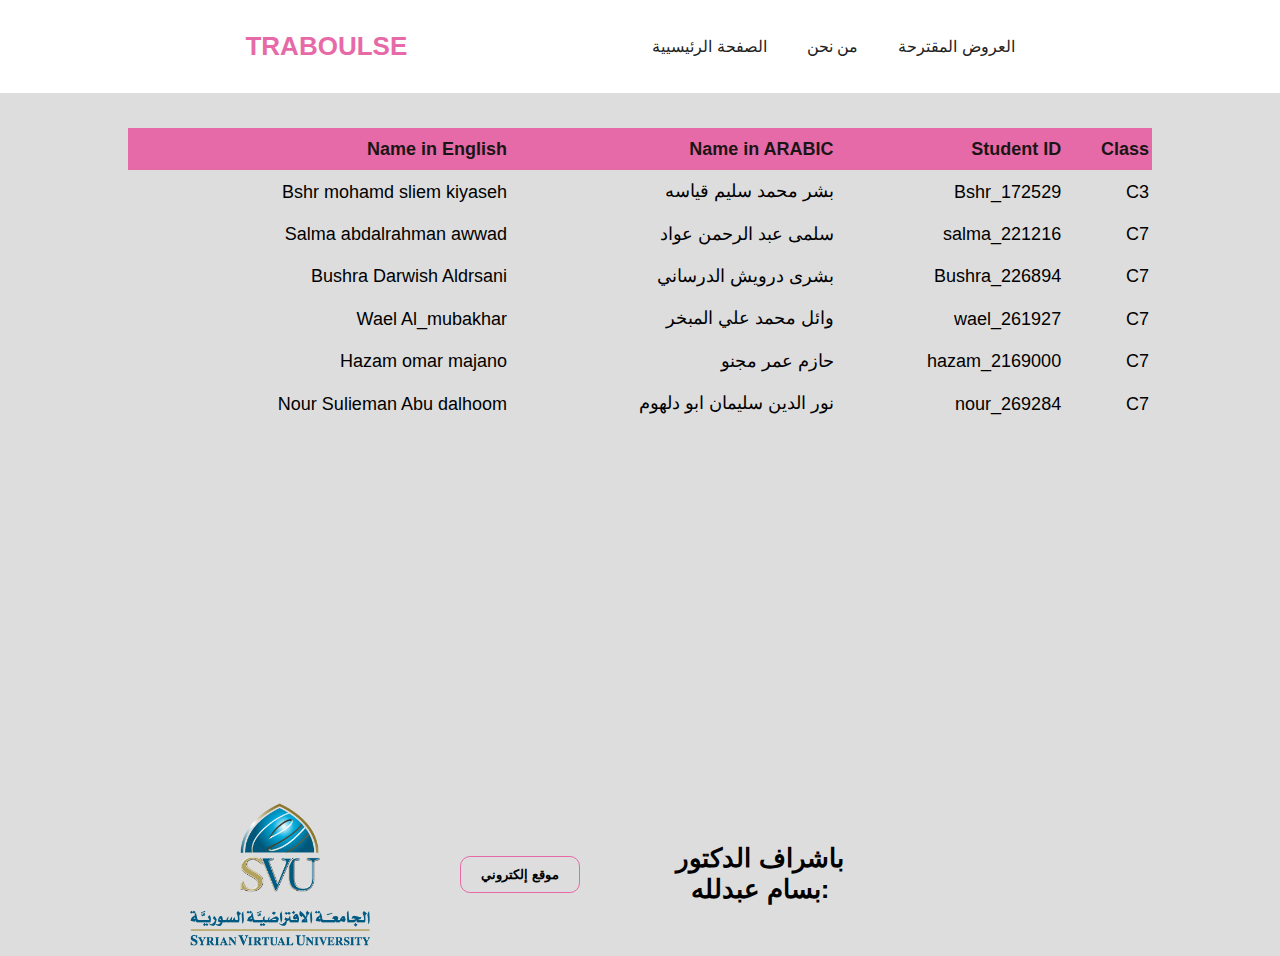
<file: index.html>
<!DOCTYPE html>
<html lang="ar" class="translated-rtl"><head><meta http-equiv="Content-Type" content="text/html; charset=UTF-8">
    
    <meta name="viewport" content="width=device-width, initial-scale=1.0">
    <link rel="stylesheet" href="./style.css">
        <link rel="stylesheet" href="./lo.png ">
    <title>الصفحة الرئيسية</title>
<link type="text/css" rel="stylesheet" charset="UTF-8" href=""></head>

<body>
    <div class="header">
        <div class="contener">

            <h1 class="logo"><font style="vertical-align: inherit;"><font style="vertical-align: inherit;">TRABOULSE</font></font></h1>

            <nav>
                <ul>

                    <li> <a href="./index.html"><font style="vertical-align: inherit;"><font style="vertical-align: inherit;">الصفحة الرئيسيية </font></font></a></li>
                    <li> <a href="./AboutUs.html"><font style="vertical-align: inherit;"><font style="vertical-align: inherit;">من نحن </font></font></a></li>
                    <li> <a href="./Properties.html"><font style="vertical-align: inherit;"><font style="vertical-align: inherit;">العروض المقترحة</font></font></a></li>



                    
                </ul>
            </nav>

        </div>
    </div>


    <!-- end header  -->

    <!-- info start -->
    <section class=" info">
        <div class="contener">

            
            <table>
                <thead>
                    <tr>
                        <th><font style="vertical-align: inherit;"><font style="vertical-align: inherit;">Name in English</font></font></th>
                        <th><font style="vertical-align: inherit;"><font style="vertical-align: inherit;">Name in ARABIC</font></font></th>
                        <th><font style="vertical-align: inherit;"><font style="vertical-align: inherit;">Student ID</font></font></th>
                        <th><font style="vertical-align: inherit;"><font style="vertical-align: inherit;">Class</font></font></th>




                    </tr>
                </thead>
                <tbody>
                    <tr>

                        <td><font style="vertical-align: inherit;"><font style="vertical-align: inherit;">Bshr mohamd sliem kiyaseh</font></font></td>
                        <td><font style="vertical-align: inherit;"><font style="vertical-align: inherit;">بشر محمد سليم قياسه</font></font></td>
                        <td><font style="vertical-align: inherit;"><font style="vertical-align: inherit;">Bshr_172529</font></font></td>
                        <td><font style="vertical-align: inherit;"><font style="vertical-align: inherit;">C3</font></font></td>
                    </tr>
                    <tr>
                        <td><font style="vertical-align: inherit;"><font style="vertical-align: inherit;">Salma abdalrahman awwad</font></font></td>
                        <td><font style="vertical-align: inherit;"><font style="vertical-align: inherit;">سلمى عبد الرحمن عواد </font></font></td>
                        <td><font style="vertical-align: inherit;"><font style="vertical-align: inherit;">salma_221216</font></font></td>
                        <td><font style="vertical-align: inherit;"><font style="vertical-align: inherit;">C7</font></font></td>



                    </tr>
                    <tr>

                        <td><font style="vertical-align: inherit;"><font style="vertical-align: inherit;">Bushra Darwish Aldrsani</font></font></td>
                        <td><font style="vertical-align: inherit;"><font style="vertical-align: inherit;">بشرى درويش الدرساني</font></font></td>
                        <td><font style="vertical-align: inherit;"><font style="vertical-align: inherit;">Bushra_226894</font></font></td>
                        <td><font style="vertical-align: inherit;"><font style="vertical-align: inherit;">C7</font></font></td>



                    </tr>
                  
                    <tr>
                        <td><font style="vertical-align: inherit;"><font style="vertical-align: inherit;">Wael Al_mubakhar</font></font></td>
                        <td><font style="vertical-align: inherit;"><font style="vertical-align: inherit;">وائل محمد علي المبخر</font></font></td>
                        <td><font style="vertical-align: inherit;"><font style="vertical-align: inherit;">wael_261927</font></font></td>
                        <td><font style="vertical-align: inherit;"><font style="vertical-align: inherit;">C7</font></font></td>
                    </tr>

<tr>
    <td><font style="vertical-align: inherit;"><font style="vertical-align: inherit;">Hazam omar majano</font></font></td>
    <td><font style="vertical-align: inherit;"><font style="vertical-align: inherit;">حازم عمر مجنو</font></font></td>
    <td><font style="vertical-align: inherit;"><font style="vertical-align: inherit;">hazam_2169000</font></font></td>
    <td><font style="vertical-align: inherit;"><font style="vertical-align: inherit;">C7</font></font></td>
</tr>
<tr>
    <td><font style="vertical-align: inherit;"><font style="vertical-align: inherit;">Nour Sulieman Abu dalhoom</font></font></td>
    <td><font style="vertical-align: inherit;"><font style="vertical-align: inherit;">نور الدين سليمان ابو دلهوم</font></font></td>
    <td><font style="vertical-align: inherit;"><font style="vertical-align: inherit;">nour_269284</font></font></td>
    <td><font style="vertical-align: inherit;"><font style="vertical-align: inherit;">C7</font></font></td>



</tr>
                </tbody>

            </table>
          


        </div>

    </section>
    <!-- info end -->
    <!-- footer start -->

    <div class="homefooter">
        <div class="contener">

            <div class="box">

                <img src="./logo (1).png" alt="">
                                <a href="index.html#"><font style="vertical-align: inherit;"><font style="vertical-align: inherit;">موقع إلكتروني</font></font></a>
                                            <h1><font style="vertical-align: inherit;"><font style="vertical-align: inherit;">باشراف الدكتور :بسام عبدلله</font></font></h1>


            </div>

        </div>
        
    </div>
    <!-- footer end -->
<script src="./myfunctions.js"></script>


</body></html>
</file>
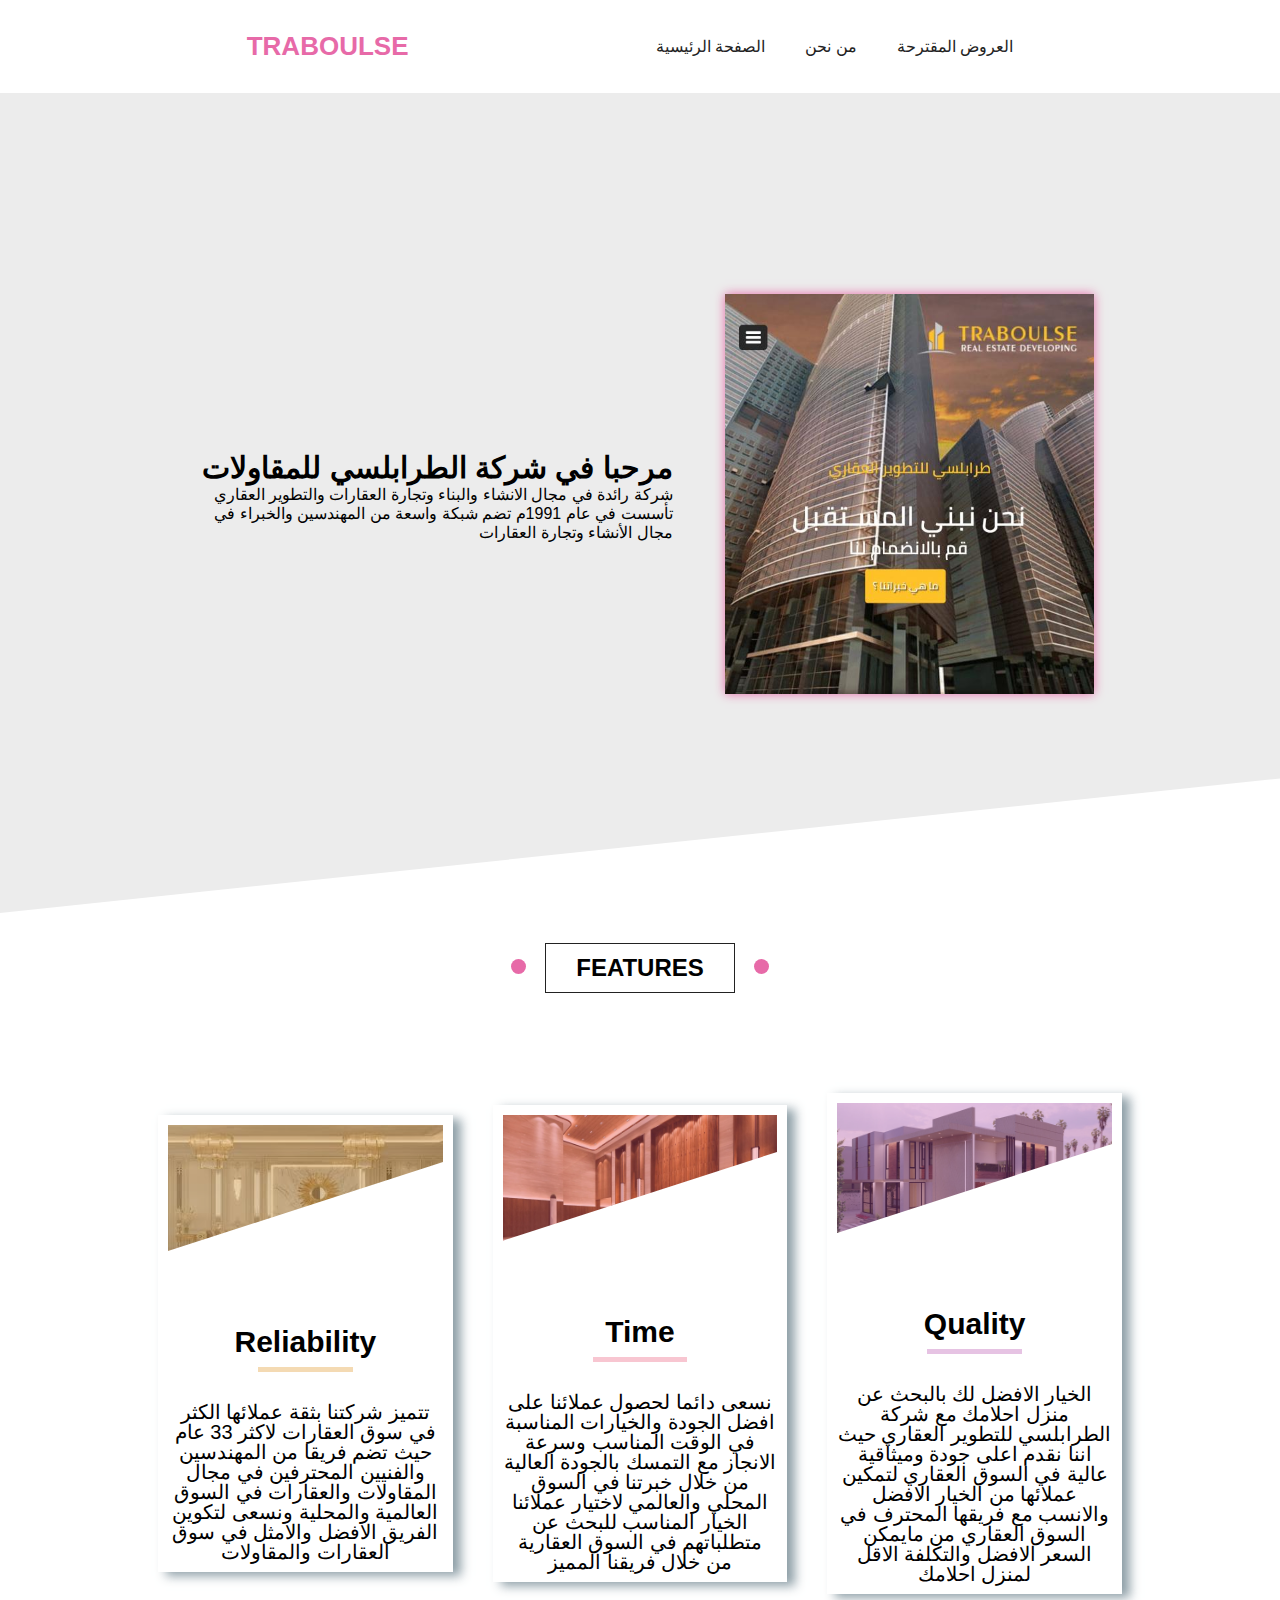
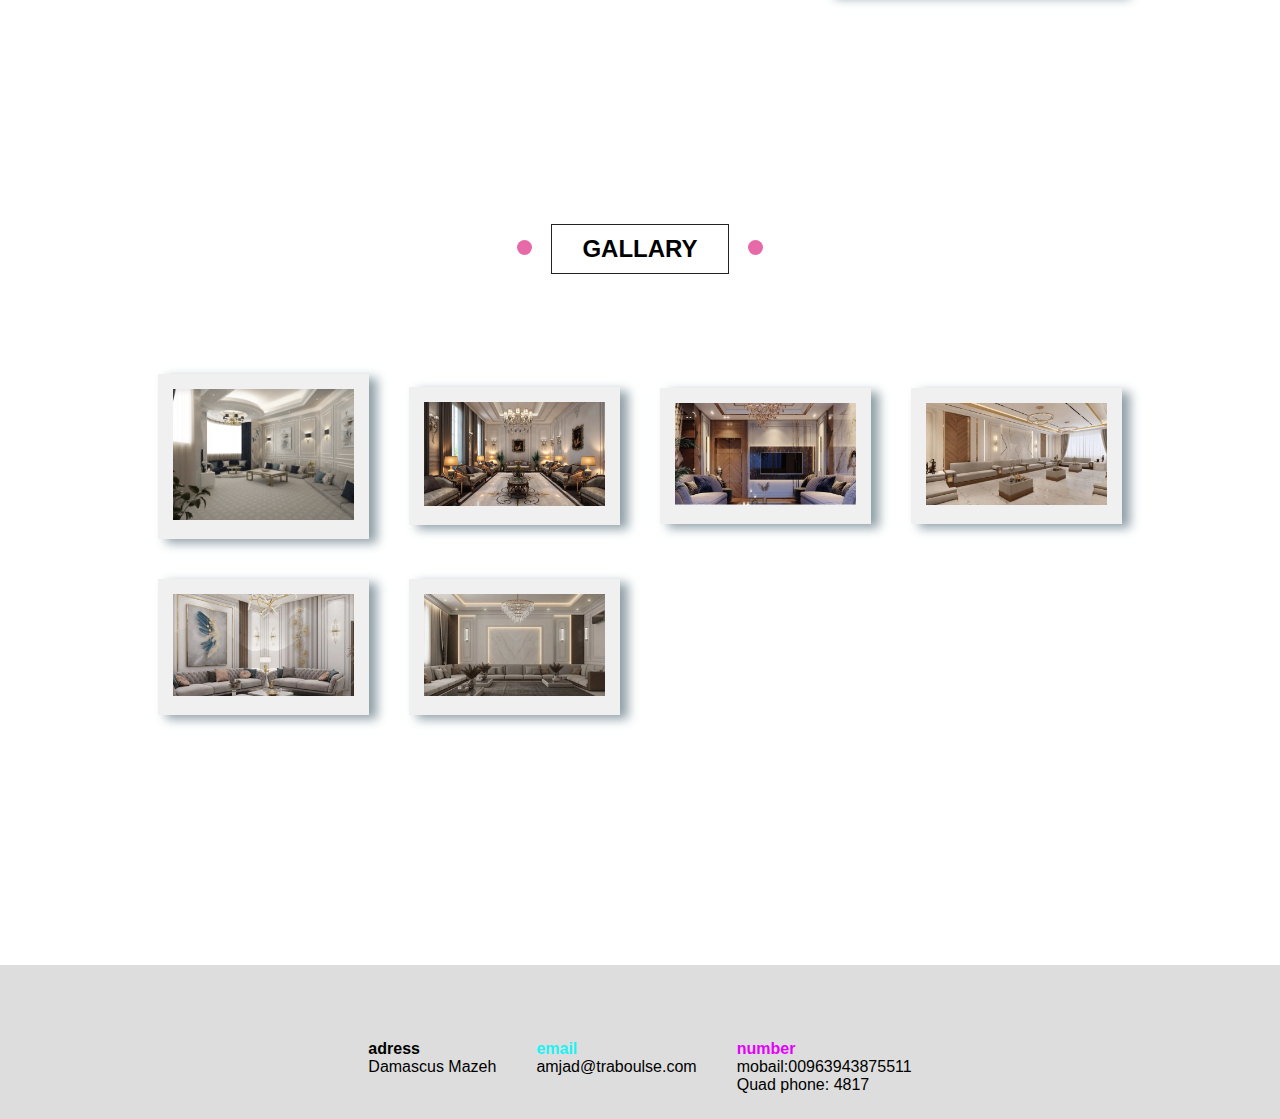
<file: AboutUs.html>
<!DOCTYPE html>
<html lang="en"><head><meta http-equiv="Content-Type" content="text/html; charset=UTF-8">
    
    <meta name="viewport" content="width=device-width, initial-scale=1.0">
    <link rel="stylesheet" href="./style.css">
    <link rel="stylesheet" href="./lo.png ">
    <title>من نحن</title>
</head>


<body>

    <div class="header">
        <div class="contener">

            <h1 class="logo">TRABOULSE</h1>

            <nav>
                <ul>

                    <li> <a href="./index.html">الصفحة الرئيسية </a></li>
                    <li> <a href="./AboutUs.html">من نحن </a></li>
                    <li> <a href="./Properties.html">العروض المقترحة </a></li>



                    
                </ul>
            </nav>

        </div>
    </div>
    <!-- end header  -->

    <!-- start landind  -->

    <section class="landing">
        <div class="contener">
            <div class="text">
                <h1>مرحبا في شركة الطرابلسي للمقاولات </h1>
                <p>شركة رائدة في مجال الانشاء والبناء وتجارة العقارات  والتطوير العقاري تأسست في عام 1991م تضم شبكة واسعة من المهندسين والخبراء في مجال الأنشاء وتجارة العقارات </p>
            </div>

            <div class="imge">
                <img src="./imge/log.jpg" alt="">
            </div>
        </div>
        <a href=" " class="arr"> <i class="fas fa-angle-double-down fa-3x"> </i> </a>

    </section>
    <!-- end landind  -->
    <!-- start features -->
    <section class="features" id="features">
        <div class="title">
            <h2> features </h2>
        </div>
        <div class="contener">

            <div class="box">

                <div class="features-item Passion">
                    <div class="feature-imge "><img src="./imge/log1.jpeg" alt="">
                    </div>
                    <h3>Reliability</h3>
                    <p>تتميز شركتنا بثقة عملائها الكثر في سوق العقارات لاكثر 33 عام حيث تضم فريقا من المهندسين والفنيين المحترفين في مجال المقاولات والعقارات في السوق العالمية والمحلية ونسعى لتكوين الفريق الافضل والامثل في سوق العقارات والمقاولات </p>


                </div>
                <div class="features-item time">
                    <div class="feature-imge "><img src="./imge/log2.jpg" alt="">
                    </div>
                    <h3>Time</h3>
                    <p>نسعى دائما لحصول عملائنا على افضل الجودة والخيارات المناسبة في الوقت المناسب وسرعة الانجاز مع التمسك بالجودة العالية من خلال خبرتنا في السوق المحلي والعالمي لاختيار عملائنا الخيار المناسب للبحث عن متطلباتهم في السوق العقارية  من خلال فريقنا المميز </p>


                </div>
                <div class="features-item Quality">
                    <div class="feature-imge    ">
                        <img src="./imge/log3.jpg" alt="">
                    </div>
                    <h3>Quality</h3>
                    <p>الخيار الافضل لك بالبحث عن منزل احلامك مع شركة الطرابلسي للتطوير العقاري حيث اننا نقدم اعلى جودة وميثاقية عالية في السوق العقاري لتمكين 
عملائها من الخيار الافضل والانسب  مع فريقها المحترف في السوق العقاري من مايمكن السعر الافضل والتكلفة الاقل لمنزل احلامك  </p>


                </div>

            </div>
        </div>
        

    </section>
    <!-- end features -->


    <!-- start testimonials  -->
    



    <!-- end testimonials -->
    <!-- start Gallary -->
    
    <section class="Gallary">
        <div class="title">
            <h2> Gallary </h2>
        </div>
        <div class="contener">
            <div class="box">


                <div class="Gallary-item">
                    <img src="./imge/log4.png" alt="">

                </div>

                <div class="Gallary-item">
                    <img src="./imge/log5.jpeg" alt="">

                </div>

                <div class="Gallary-item">
                    <img src="./imge/log6.jpg" alt="">

                </div>

                <div class="Gallary-item">
                    <img src="./imge/log7.webp" alt="">

                </div>

                <div class="Gallary-item">
                    <img src="./imge/log8.webp" alt="">

                </div>

                <div class="Gallary-item">
                    <img src="./imge/log9.webp" alt="">

                </div>
            </div>

        </div>
        
    </section>

    <footer class="Aboutfototer">
        <div class="contener">
            <div class="box">
                <ul>
                    <li>
                        <h4>adress</h4>
                        <p>Damascus  Mazeh</p>
                        
                        

                    </li>
                    
                    <li>
                        <h4 style="color: #21f1f3;">email</h4>
                        <p>amjad@traboulse.com</p>
                    </li>
                    <li>
                        <h4 style="color: #e400ff;">number </h4>
                        <p>mobail:00963943875511</p><p>Quad phone: 4817</p><p></p>
                    </li>
                </ul>
                


            </div>
        </div>
    </footer>
    <script src="./myfunctions.js"></script>



</body></html>
</file>
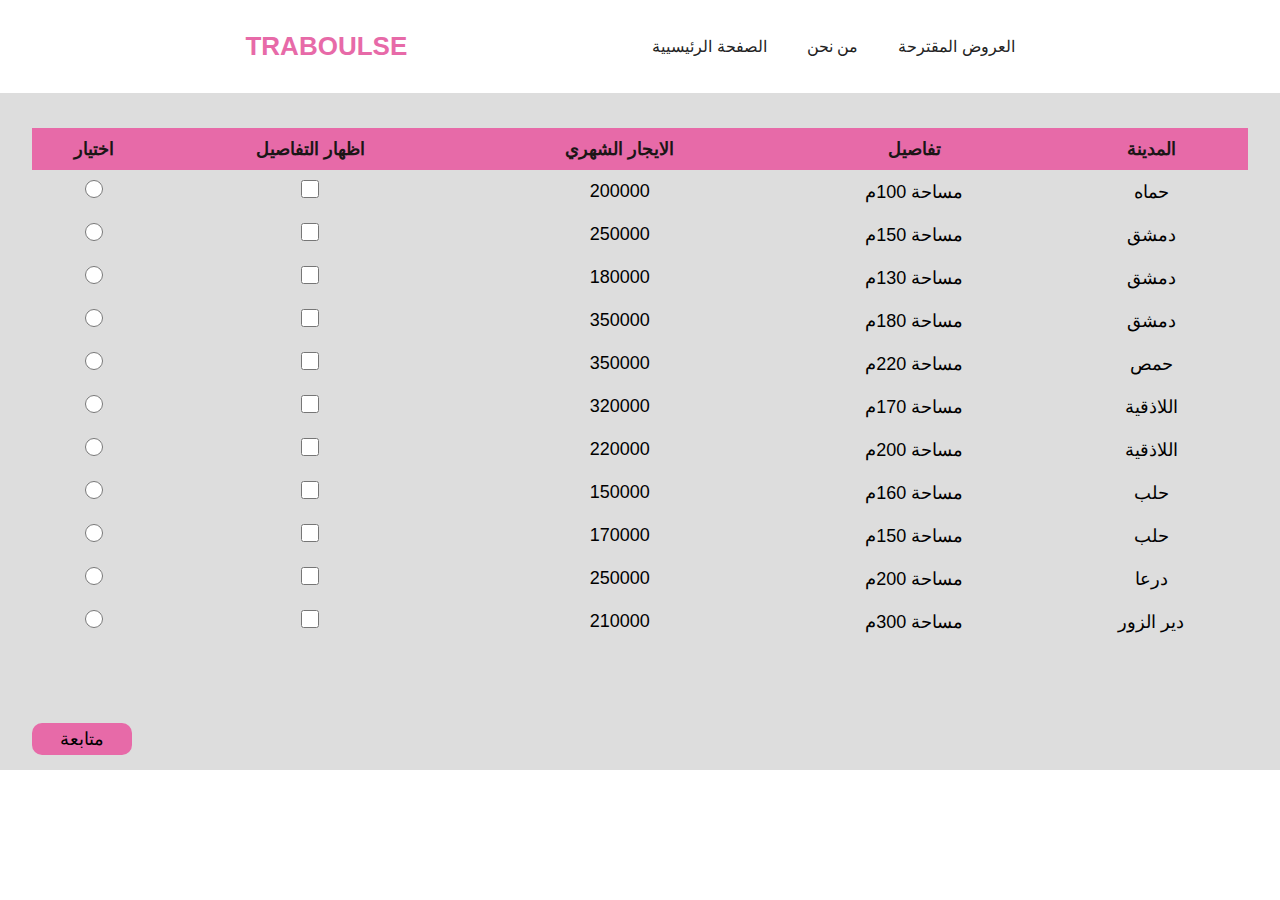
<file: Properties.html>
<!DOCTYPE html>
<html lang="ar" class="translated-rtl"><head><meta http-equiv="Content-Type" content="text/html; charset=UTF-8">
    
    <meta name="viewport" content="width=device-width, initial-scale=1.0">
    <link rel="stylesheet" href="./style.css">
        <link rel="stylesheet" href="./lo.png ">
    <title>العروض المقترحة  </title>
<link type="text/css" rel="stylesheet" charset="UTF-8" href=""></head>

<body>
    <div class="header">
        <div class="contener">

            <h1 class="logo"><font style="vertical-align: inherit;"><font style="vertical-align: inherit;">TRABOULSE</font></font></h1>

            <nav>
                <ul>

                    <li> <a href="./index.html"><font style="vertical-align: inherit;"><font style="vertical-align: inherit;">الصفحة الرئيسيية </font></font></a></li>
                    <li> <a href="./AboutUs.html"><font style="vertical-align: inherit;"><font style="vertical-align: inherit;">من نحن </font></font></a></li>
                    <li> <a href="./Properties.html"><font style="vertical-align: inherit;"><font style="vertical-align: inherit;">العروض المقترحة</font></font></a></li>



                    
                </ul>
            </nav>

        </div>
    </div>

<section class=" Properties">
    <div class="contener">

        


        <table id="table">
            <thead>
                <tr>
                    <th>اختيار </th>
                    <th> اظهار التفاصيل </th>
                    <th>الايجار الشهري </th>
                    <th>تفاصيل </th>
                    <th>المدينة </th>


                </tr>
            </thead>
            <tbody id="flats">
              




                
             

</td></tr></tbody>
        </table>


        <section class="form">
            <div class="contener">
                <div class="box">
                    <button class="cancelbtn" id="cancelbtn">X</button>

                    <form onsubmit="return false;" method="post" name="myForm" class="myForm">

                        <div class="group" style="flex: 100%;"><input class="inp" id="name" type="text" placeholder="الاسم الكامل باللغة العربية"></div>
                        <div class="group"><input class="inp" id="IDC" type="text" placeholder="الرقم الوطني(اجباري)"> </div>
                        <div class="group"><input class="inp" id="date" type="date" placeholder="تاريخ الولادة(اختياري)">
                        </div>
                        <div class="group"><input class="inp" id="phone" type="text" placeholder="(اختياري)رقم الهاتف"></div>
                        <div class="group"><input class="inp" id="email" type="email" placeholder="(اختياري)الايميل الشخصي">
                        </div>
                        <label for="txtCaptcha" class="inp " id="refrlpl" style="flex: 100%;"></label>
                        <div class="group"><input class="inp" id="txtCaptcha" type="text" placeholder=" ادخال الرمز الذي في الاعلى" required=""> </div>
                        <input type="button" class="inp" id="btnrefresh" value="تحديث" style="flex: 5%;" onclick="Captcha();">

                        <input class="inp btn" id="done" type="button" value="done">



                    </form>
                </div>
            </div>

        </section>
        <div>
            <button id="btnsub" disabled="">متابعة</button>
        </div>

        <script src="./myfunctions.js"></script>



</div></section>
</file>
<file: style.css>
* {
    box-sizing: border-box;
    margin: 0;
    font-family: Arial, Helvetica, sans-serif;
    scroll-behavior: smooth;


}

ul {
    list-style: none;
    margin: 0;
    padding: 0;
}

h1 {
    margin: 0;
}

a {
    text-decoration: none;
    color: black;
}

:root {

    --maine-color: #e76aa8;
    --maine-color-alt: #e76aa8;
    --sec-color: #ddd;
    --text-color: #222;
    --maine-height: 83px;
    --maine-transtion: 0.50s;
}

@media(main-width: 768px) {
    .contener {
        width: 750px;
    }
}

@media(main-width: 992px) {
    .contener {
        width: 970px;
    }
}

@media(main-width: 1200px) {
    .contener {
        width: 1170px;
    }
}

.contener {
    padding: 0 15px;
    margin: 0 auto;
    width: 80%;


}

.box {
    display: grid;
    gap: 40px;
    align-items: center;
    justify-content: center;
    margin: 50px auto;

}

.title {
    display: flex;
    justify-content: center;
    width: 100%;

}

.title h2 {

    text-transform: uppercase;
    border: #222 1px solid;
    padding: 10px 30px;
    position: relative;
    z-index: 1;
}

.title h2::before {
    content: "";
    background-color: var(--maine-color);
    width: 15px;
    height: 15px;
    border-radius: 50%;
    position: absolute;
    left: -35px;
    top: 15px;
    z-index: -1;

}

.title>h2:hover:before {

    animation: title-l 1s linear forwards;
}

.title>h2::after {
    content: "";
    background-color: var(--maine-color);
    width: 15px;
    height: 15px;
    display: block;
    border-radius: 55%;
    position: absolute;
    right: -35px;
    top: 15px;
    z-index: -1;

}

.title>h2:hover::after {

    animation: title-r 1s forwards;
}


/* start header */
.header {

    background-color: white;
    box-shadow: 0 0 10px (--sec-color);
    width: 100%;
    position: relative;
}

.header .contener {
    position: relative;
    display: flex;
    justify-content: space-around;
    align-items: center;
    flex-wrap: wrap;
    margin: 0 auto;
        padding: 5px;
}

.header .logo {
    color: var(--maine-color);
    font-size: 26px;
    font-weight: bold;
    height: var(--maine-height);
    display: flex;
    align-items: center;
    justify-content: center;

}

.header nav>ul {
    display: flex;

}

.header nav>ul>li>a {
    color: var(--text-color);
    position: relative;
    overflow: hidden;
    padding: 0 20px;
    height: var(--maine-height);
    display: flex;
    align-items: center;
    justify-content: center;
    transition: var(--maine-transtion);

}


.header nav>ul>li>a::before {
    content: "";
    background-color: var(--maine-color);
    height: 4px;
    width: 100%;
    position: absolute;
    top: 0px;
    left: -100%;


}

.header nav>ul>li>a:hover:before {
    left: 0;
    transition: var(--maine-transtion);
}

.header nav>ul>li>a:hover {
    background-color: var(--sec-color);
    color: var(--maine-color-alt);
}


/* global ruls */


/* home */
.info {
    height: calc(100vh - 200px);
    margin: 0 auto;
    background-color: var(--sec-color);

}

.info .contener {
        padding: 15px 0px;
   display: flex;
    justify-content: center;
    align-items: flex-start;
    flex-wrap: wrap;
}

table {
    border-collapse: collapse;
    width: 100%;
    font-size: large;
    margin: 20px 0 80px 0;
}

th,
td {
    text-align: right;
    padding: 10px 3px;
    transition: 1.5s;

}

td:hover {
    transform: scale(1.1);
    background-color:var(--maine-color-alt);

}

th {
    background-color: var(--maine-color);
    color: #1b1616;
}



/* footer */
.homefooter {
        background-color: var(--sec-color);
    margin: 0 auto;

}

.homefooter .contener {
    font-size: 13px;
    padding: 10px;
   text-align: center;

}

.homefooter .box{
    grid-template-columns: repeat(auto-fill, minmax(200px, 200px));
    justify-content: center;
align-items: center;
justify-items: center;
margin: 0;

}
.homefooter .box a {
    border: 1px solid var(--maine-color);
    border-radius: 10px;
    padding: 10px 20px;
    font-weight: 600;
    width: fit-content;
    height: fit-content;
}

.homefooter .box a:hover {
    background-color: var(--maine-color);
}
.homefooter .box img{
    max-width: 90%;
}


/* end home */


/* start landind */
.landing {
    height: calc(100vh - 50px);
    position: relative;

}

.landing::before {
    content: "";
    position: absolute;
    top: -30px;
    left: 0;
    width: 100%;
    height: 100%;
    background-color: #ececec;
    z-index: -1;
    transform: skewY(-6deg);
    transform-origin: top left;

}

.landing .contener {
    min-height: calc(100vh - 95px);
    display: flex;
    align-items: center;
    justify-content: space-evenly;
}

.landing .text {
    direction: rtl;
    width: 50%;
    padding: 10px;
}

.landing .text h1 {
    font-size: 30px;
}

.landing .imge img {
    overflow: hidden;
    position: relative;
    max-width: 100%;
    height: 400px;
    transition: 1.5s;
    box-shadow: 0 0 10px var(--maine-color);
    animation: img-in 2s linear;

}

.landing .imge img:hover {
    transform: rotate(1deg) scale(1.1);
    box-shadow: 0 0 20px var(--maine-color);
}



/* end landind */




/* :start features  */


.features {
    background-color: white;
}


.features .contener {

    padding: 30px;
    margin: 20px auto;

}

.features .box {
    grid-template-columns: repeat(auto-fill, minmax(250px, 1fr));

}

.features-item {
   font-size: 20px;
   font-weight: 400;
    text-align: center;
    line-height: 20px;
    padding: 10px;
    box-shadow: 8px 4px 10px #80939ce1;
    overflow: hidden;
}

.features-item .feature-imge {
    position: relative;
    overflow: hidden;
}

.features-item .feature-imge::before {
    content: "";
    position: absolute;
    height: 100%;
    width: 100%;
    bottom: 0%;
    right: 0%;
}


.features-item .feature-imge::after {
    content: "";
    position: absolute;
    transition: 1.5s;
    bottom: 0%;
    right: 0%;
    border-style: solid;
    border-width: 00px 00px 120px 371px;
    border-color: transparent transparent rgb(255, 255, 255) transparent;

}

.features-item .feature-imge:hover:after {
    border-width: 0px 300px 120px 0px;
}

/*  ----------------------- */

.features-item.Quality .feature-imge::before {

    background-color: rgba(182, 80, 173, 0.347);

}

.features-item.time .feature-imge::before {

    background-color: rgba(236, 90, 122, 0.347);

}

.features-item.Passion .feature-imge::before {

    background-color: rgba(224, 149, 35, 0.347);

}



.feature-imge img {
    max-width: 100%;
}

.features-item h3 {
    font-size: 30px;
    margin: 50px;
    position: relative;
}

.features-item h3::before {
    content: "";
    position: absolute;
    height: 5px;
    width: calc(100% - 80px);
    left: 40px;
    bottom: -20px;
}

.features-item.Quality h3::before {

    background-color: rgba(182, 80, 173, 0.347);
}

.features-item.time h3::before {
    background-color:  rgba(236, 90, 122, 0.347);
}

.features-item.Passion h3::before {

    background-color: rgba(224, 149, 35, 0.347);
}

/* --------------- */
/* :end features  */

.testimonials {
    direction: rtl;

    padding: 70px 0px;
    background-color: var(--sec-color);
}

.testimonials .box {
    grid-template-columns: repeat(auto-fill, minmax(250px, 1fr));
}

.testimonials .contener .box .testimonials-icon {
    background-color: white;
    position: relative;
}

.testimonials .contener .box .testimonials-icon img {
    max-width: 120px;
    height: 120px;
    position: absolute;
    border: var(--sec-color) 10px solid;
    border-radius: 50%;
    left: -9%;
    top: -5%;

}

.testimonials .contener .box .testimonials-icon .text {
    padding: 15px 25px;
    max-width: 80%;


}

/* end testimonials */


/* :start Gallary */
.Gallary {

    margin: 100px 0;
    padding: 50px 0;
}

.Gallary .contener {
    display: flex;
    justify-content: center;
    padding: 30px;
    margin: 20px auto;
    flex-wrap: wrap;

}

.Gallary .box {
    grid-template-columns: repeat(auto-fill, minmax(200px, 1fr));

}

.Gallary-item {
    overflow: hidden;
    position: relative;
    border: rgb(240, 240, 240) 15px solid;
    background-color: rgb(240, 240, 240);
    box-shadow: 8px 4px 10px #80939ce1;
}

.Gallary-item img {
    max-width: 100%;
    transition: 500ms;

}

.Gallary-item:hover img {
    transform: rotate(5deg) scale(1.1);
}

.Gallary-item::before {
    content: "";
    background-color: rgba(255, 255, 255, 0.864);
    width: 0;
    height: 0;
    position: absolute;
    top: 50%;
    left: 50%;
    transform: translate(-50%, -50%);
    opacity: 0;
    z-index: 2;
}

.Gallary-item:hover:before {
    animation: pup 500ms linear;
}

/* footer */
.Aboutfototer{
    background-color: var(--sec-color);
}
.Aboutfototer .contener{
    padding: 5px 20px;
    width: 100%;
}
.Aboutfototer .box{
display: flex;   
margin-bottom: 0; 
}
.Aboutfototer .contener ul{
    display: flex;
    flex-wrap: wrap;
}

.Aboutfototer .contener ul li{
    padding: 20px;
}

.Aboutfototer .contener ul li img {
width: 35px;
height: 35px;
border-radius: 50%;
}
.Aboutfototer .contener .iso {
    display: flex;
    flex-direction: column;
    margin: 0;
    padding: 0;
}

.Aboutfototer .contener .iso li  {
    display: flex;
    padding: 5px;
    flex-wrap: nowrap;
    align-items: center

}
.Aboutfototer .contener .iso li img {
    width: 35px;
        height: 35px;
        border-radius: 50%;
}









/* start about */
.about>.title {
    padding-top: 50px;
    background-color: rgba(128, 128, 128, 0.187);
}

.box1 {
    display: grid;
    background-color: rgba(128, 128, 128, 0.187);
    grid-template-rows: calc(100vh - 75px);
    grid-template-columns: 200px 1fr;
    flex-wrap: wrap;
}


.about .contener {
    width: 100%;

    padding: 20px 100px;
}

.about .aside ul li {
    display: flex;
    flex-direction: column;
    justify-content: center;
    margin: 10px 0;
    padding: 5px;
    z-index: 5;
}

/* Properties start  */
.Properties{
    position: relative;
        margin: 0 auto;
        background-color: var(--sec-color);

}
.Properties .contener{
        padding: 15px 0px;
            display: flex;
            justify-content: space-between;
            align-items: flex-start;
            flex-wrap: wrap;
            width: 95%;
}
.Properties table thead tr th    {
    text-align: center;
}
.Properties table tbody tr td  {
        text-align: center;

}
.Properties table  input  {
    height: 18px;
    width: 18px;
}
.Properties table .click{
    color: var(--maine-color);
    cursor:pointer;
}
.Properties button{
    color: black;
  cursor: pointer;
    font-size: 18px;
    border: none;
    width: 100px;
    background-color: var(--maine-color);
    padding: 5px;
    border-radius: 10px;
}

.Properties table td:hover {
    transform: scale(1.0);
    background-color:var(--sec-color);

}

/* Properties end   */
/* start moreinfo */
.more-info{
    
    width: 100%;
    display: flex;
    justify-content: center;
    flex-wrap: wrap;
}
.more-info .txt{
    flex-wrap: wrap;
    display: grid;
    grid-template-columns: repeat(3,1fr);
    justify-content: center;
    width: 100%;
}
.more-info .txt li {
    display: flex;
    justify-content: center;
flex-wrap: nowrap;
margin: 10px 0px;


}
.more-info img{
    display: inline-block;
    max-width: 150px;
    margin: 0 20px;
    box-shadow: 0 0 10px var(--text-color);
    

}

.hid{
    display: none;
}
/* start form */

.form {
position: absolute;
    top: 20%;
    max-width: 100%;
    left: 5px;
    transition: 1s;
display: none;    z-index: 10;
}
.form .contener {
    background-color:#cc65e0c4;
        border-radius: 10px;
    width: 100%;
    display: flex;
    justify-content: center;
    align-items: center;
    

}
.form .box {
    width: 50%;

}
.myForm{
    display: flex;
    flex-wrap: wrap;
    justify-content: center;
    align-items: center;
    gap: 10px;
    
}
.group{
    flex: 40%;
}
.inp{
    width: 100%;
    height: 30px;
    text-align: center;
}
.btn{
    background-color: var(--sec-color);
    border: none;
    border-radius: 10px;
    width: 50%;
font-size: 18px;


}
.cancelbtn{
    display: flex;
    justify-content: center;
    border-radius: 50%;
    width: 15px;
    border: none;
    padding: 2px 10px;
position: absolute;
top: 20px;
right: 50px;
z-index: 10;

}
.worong{
    border-color: red;
}

/* media area */
@media(max-width:767px) {

    /* header start */
    .header .logo {
        width: 100%;
        height: 50px;
    }

    .header nav>ul>li>a {
        padding: 10px;
        font-size: 14px;
        height: 50px;

    }

    /* header end 0*/

    .landing .contener {
        display: flex;
        flex-direction: column;
    }

    .landing .imge img {
        display: none;
    }

    .landing .text {
        width: 100%;
        text-align: start;
    }


}
/* animations */


@keyframes title-l {

    0%,
    50% {}

    50% {
        border-radius: 50%;

        left: 0px;
        top: 15px;
        width: 15px;
        height: 15px;
    }

    60%,
    100% {
        width: 55%;
        height: 100%;
        border-radius: 0;
        left: 0px;
        top: 0px;


    }
}

@keyframes title-r {

    0%,
    50% {}

    50% {
        border-radius: 50%;

        right: 0px;
        top: 15px;
        width: 15px;
        height: 15px;
    }

    60%,
    100% {
        width: 55%;
        height: 100%;
        border-radius: 0;
        right: 0px;
        top: 0px;


    }
}

@keyframes img-in {
    0% {
        left: 100%;
        box-shadow: 0 0 0px var(--maine-color);
    }

    50% {
        left: 50%;
    }

    100% {
        left: 0%;
        box-shadow: 0 0 10px var(--maine-color);
    }

}

@keyframes pup {

    0%,
    40% {

        opacity: 1;
    }

    100% {
        width: 200%;
        height: 200%;

    }

}
</file>
